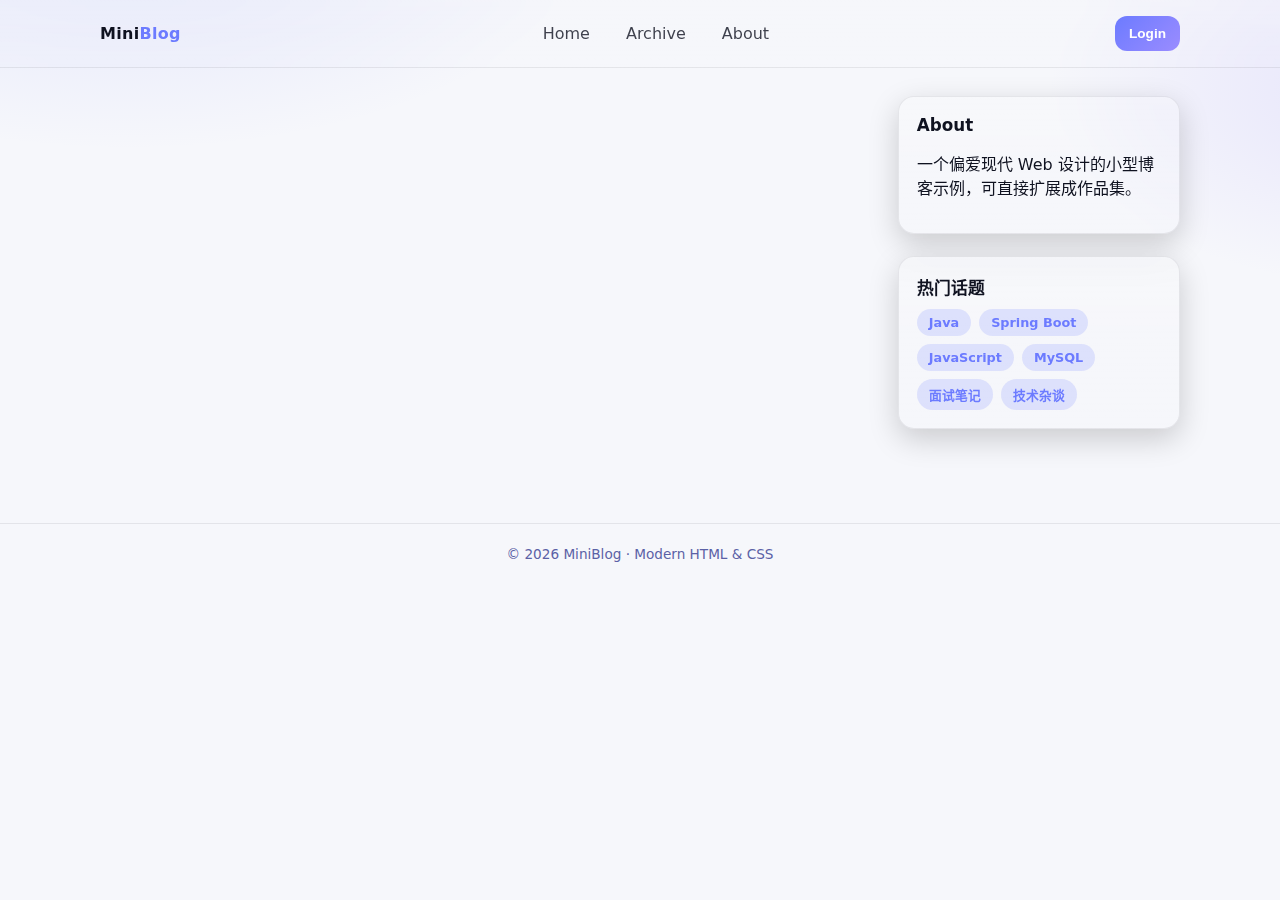
<file: frontend/html/index.html>
<!DOCTYPE html>
<html lang="zh-CN">
<head>
  <meta charset="UTF-8" />
  <meta name="viewport" content="width=device-width, initial-scale=1" />
  <title>Mini Blog · Modern</title>
  <link rel="stylesheet" href="../css/styles.css">
</head>
<body>
  <header>
    <div class="nav">
      <div class="brand">Mini<b>Blog</b></div>
      <nav class="nav-center">
      <a href="#">Home</a>
      <a href="#">Archive</a>
      <a href="#">About</a>
    </nav>
    <div class="nav-right">
        <button class="btn login-btn">Login</button>
        <button class="btn primary logined" id="addPostBtn">Add Post</button>
        <button class="btn secondary logined" id="logout">Logout</button>
        <button id="sidebarToggle" class="btn secondary mobile-toggle">☰</button>
    </div>
    </div>
  </header>

  <main class="container">
    <section id="postContainer">
      <!-- <article class="post glass">
        <div class="post-image">
         <img src="https://images.unsplash.com/photo-1517694712202-14dd9538aa97">
        </div>
        <h2>现代化 Mini Blog 设计</h2>
        <div class="meta">
          <span>2026-01-09</span>
          <span>· 爹</span>
        </div>
        <p>采用 Glassmorphism、自动深浅色、柔和动画和现代排版，让纯 HTML + CSS 也能很有质感。</p>
        <div class="actions">
          <a href="post.html" class="btn">阅读全文</a>
          <button class="btn secondary edit-btn" data-post-id="10">编辑</button>
        </div>
      </article>

      <article class="post glass">
        <h2>为什么要做现代化 UI</h2>
        <div class="meta">
          <span>2026-01-08</span>
          <span>· Design</span>
        </div>
        <p>现代 UI 强调留白、层次、动画与可读性，即使是小项目也能显得专业。</p>
        <div class="actions">
          <button class="btn">阅读全文</button>
        </div>
      </article> -->
    </section>

    <aside class="sidebar" id="sidebar">
      <div class="card glass">
        <h3>About</h3>
        <p>一个偏爱现代 Web 设计的小型博客示例，可直接扩展成作品集。</p>
      </div>

      <div class="card glass">
        <h3>热门话题</h3>
        <div class="tags">
            <span class="tag">Java</span>
            <span class="tag">Spring Boot</span>
            <span class="tag">JavaScript</span>
            <span class="tag">MySQL</span>
            <span class="tag">面试笔记</span>
            <span class="tag">技术杂谈</span>
        </div>
    </div>
    </aside>
  </main>

  <footer>
    © 2026 MiniBlog · Modern HTML & CSS
  </footer>
  <div id="loginModal" class="modal">
    <div class="modal-content glass">
      <span class="close-btn">&times;</span>
      <h2>Login</h2>
      <form id="authForm">
        <input type="email" name="email" placeholder="Email" required>
        <input type="password" name="password" placeholder="Password" required>
        <button class="btn" id="submitbtn" type="submit">Login</button>
      </form>
 
      <p style="margin-top:12px; font-size:0.9rem; color:var(--muted);">
        Don’t have an account yet? 
        <a href="register.html" style="color:var(--accent); font-weight:600;">Registre</a>
      </p>
    </div>
</div>

<div id="addPostModal" class="modal">
  <div class="modal-content glass">
    <span class="close-btn">&times;</span>
    <h2>Add Post</h2>

    <form id="addPostForm">
      <input type="text" name="title" placeholder="Title" required>
      <textarea name="content" placeholder="Content" rows="4" required></textarea>
      <input type="file" id="imageInput" name="images" accept="image/*" multiple>
      <div id="imagePreview" class="image-preview"></div>

      <button class="btn" id="submitbtn2" type="submit">Submit</button>
    </form>
  </div>
</div>


</body>
</html>
<script src="../js/jquery-3.7.1.min.js"></script>
<script src="../js/all.js"></script>
</file>
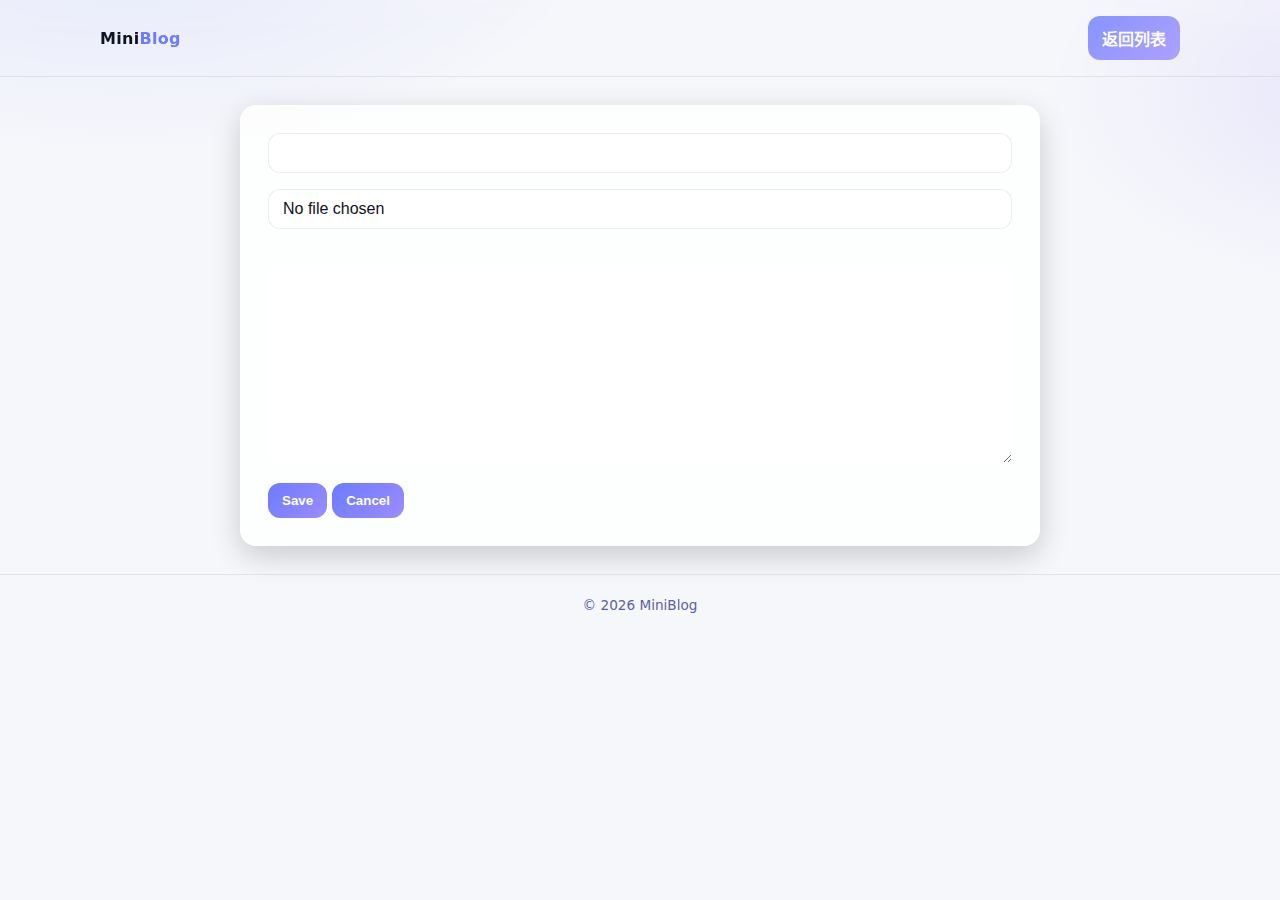
<file: frontend/html/edit.html>
<!DOCTYPE html>
<html lang="zh-CN">
<head>
<meta charset="UTF-8">
<meta name="viewport" content="width=device-width, initial-scale=1.0">
<title>编辑文章 - MiniBlog</title>
<link rel="stylesheet" href="../css/styles.css">
</head>

<body>
<header>
  <div class="nav">
    <div class="brand">Mini<b>Blog</b></div>
    <div class="nav-right">
      <a href="index.html" class="btn">返回列表</a>
    </div>
  </div>
</header>

<main>
  <div class="post-detail">

    <input id="title" type="text">

    <input type="file" id="imageInput" multiple accept="image/*">

    <div id="imagePreview"></div>

    <textarea id="content" style="width:100%; min-height:200px; border:none; outline:none; font-size:16px;"></textarea>

    <button id="saveBtn" class="btn">Save</button>
    <button type="button" onclick="window.location.href='index.html'" class="btn">Cancel</button>
  </div>
</main>

<footer>© 2026 MiniBlog</footer>

<script src="../js/jquery-3.7.1.min.js"></script>
<script>
$(function () {

  const postId = new URLSearchParams(location.search).get("id");
  if (!postId) return alert("缺少文章 ID");

  const token = localStorage.getItem("token");
  let oldImages = [];
  let newFiles = [];

  /* ===== 加载旧文章 ===== */
  $.ajax({
    url: `http://localhost:8080/api/posts/${postId}`,
    headers: { Authorization: "Bearer " + token },
    success(post) {
      $("#title").val(post.title);
      $("#content").val(post.content);

      if (post.images) {
        try {
          oldImages = JSON.parse(post.images);
          renderImages(oldImages);
        } catch (e) {
          console.error("解析图片列表失败", e);
        }
      }
    }
  });

  function renderImages(list) {
    const box = $("#imagePreview");
    box.empty();
    list.forEach(url => {
      box.append(`<img src="${url}">`);
    });
  }


    $("#saveBtn").click(async function () {

        const fd = new FormData();
        fd.append("title", $("#title").val());
        fd.append("content", $("#content").val());
       const newFiles = $("#imageInput")[0].files;

        if (newFiles && newFiles.length > 0) {
            for (let i = 0; i < newFiles.length; i++) {
                fd.append("images", newFiles[i]);
            }
        }

    
        $.ajax({
            url: `http://localhost:8080/api/posts/update/${postId}`, 
            type: "PUT",
            data: fd,
            processData: false,     
            contentType: false,     
            headers: {
            Authorization: "Bearer " + token
            },
            success() {
            alert("更新成功");
           // window.location.href = `index.html?id=${postId}`;
            },
            error(xhr) {
            alert("保存失败: " + xhr.responseText);
            }
    });

    });


    const imageInput = $('#imageInput');
    const previewDiv = $('#imagePreview');
    const MAX_IMAGES = 5;
    imageInput.on('change', function () {
        previewDiv.empty(); 
        let files = Array.from(this.files);
        if (files.length > MAX_IMAGES) {
            alert(`You can upload maximum ${MAX_IMAGES} images`);
            files = files.slice(0, MAX_IMAGES);
            const dataTransfer = new DataTransfer();
            files.forEach(file => dataTransfer.items.add(file));
            this.files = dataTransfer.files;
        }
        files.forEach(file => {
            const reader = new FileReader();
            reader.onload = function (e) {
                const img = $('<img>').attr('src', e.target.result);
                previewDiv.append(img);
            };
            reader.readAsDataURL(file);
        });
    });

});
</script>
</body>
</html>
</file>
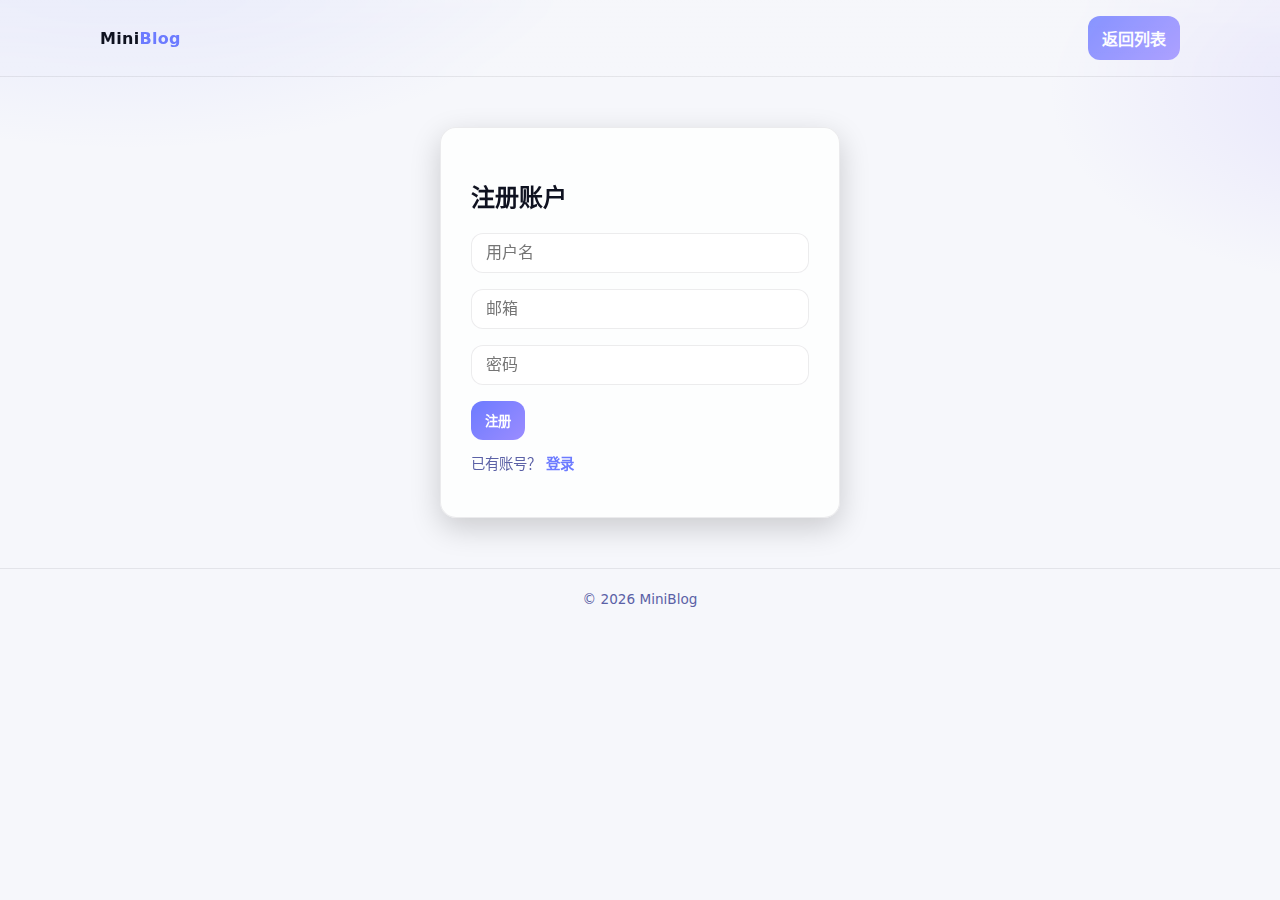
<file: frontend/html/register.html>
<!DOCTYPE html>
<html lang="zh-CN">
<head>
<meta charset="UTF-8">
<meta name="viewport" content="width=device-width, initial-scale=1.0">
<title>现代化 Mini Blog 设计</title>
<link rel="stylesheet" href="../css/styles.css">
</head>
<body>
<header>
  <div class="nav">
    <div class="brand">Mini<b>Blog</b></div>
    <div class="nav-right">
      <a href="index.html" class="btn">返回列表</a>
    </div>
  </div>
</header>

<main>
  <div class="post-detail glass" style="max-width:400px; margin:50px auto; padding:30px;">
    <h2>注册账户</h2>
    <form id="registerForm">
     <input type="text" name="name" placeholder="用户名" required>
<input type="email" name="email" placeholder="邮箱" required>
<input type="password" name="password" placeholder="密码" required>
      <button class="btn" type="submit">注册</button>
    </form>



    <!-- Login redirect -->
    <p style="margin-top:12px; font-size:0.9rem; color:var(--muted);">
      已有账号？ 
      <a href="index.html" style="color:var(--accent); font-weight:600;">登录</a>
    </p>
  </div>
</main>

<footer>© 2026 MiniBlog</footer>
</body>
</html>

<script src="../js/jquery-3.7.1.min.js"></script>
<script>
$(document).ready(function() {
  $("#registerForm").submit(function(e) {
    e.preventDefault(); // 阻止默认刷新

    const formData = new FormData(this); // 直接获取表单数据
    console.log()
    $.ajax({
      url: "http://localhost:8080/api/auth/register",
      type: "POST",
      data: formData,
      processData: false, 
      contentType: false, 
      success: function(res) {
        alert(res.message);
        window.location.href = "index.html"; // 成功跳转
      },
      error: function(xhr) {
        let errMsg = "注册失败";
        try {
          const err = JSON.parse(xhr.responseText);
          errMsg = err.message || errMsg;
        } catch(e) {}
        alert(errMsg);
      }
    });
  });
});
</script>
</file>
<file: frontend/css/styles.css>
/*default setting*/
:root {
      --radius: 16px;
      --blur: 14px;
      --shadow: 0 10px 30px rgba(0,0,0,.18);
      --accent: #6c7bff;
      --accent-2: #9b8cff;
}
@media (prefers-color-scheme: dark) {
    :root {
        --bg: #0b0e1a;
        --surface: rgba(255,255,255,.06);
        --border: rgba(255,255,255,.12);
        --text: #eef0ff;
        --muted: #aab0ff;
      }
}
@media (prefers-color-scheme: light) {
    :root {
        --bg: #f6f7fb;
        --surface: rgba(255,255,255,.8);
        --border: rgba(10,10,30,.08);
        --text: #0f1220;
        --muted: #5b61a6;
      }
}
* { 
    box-sizing: border-box; 
}

html, body {
    margin: 0;
    font-family: Inter, system-ui, -apple-system, Segoe UI, Roboto, 'PingFang SC', 'Microsoft YaHei', sans-serif;
    background: radial-gradient(1200px 600px at 10% -10%, rgba(108,123,255,.15), transparent 40%),
                radial-gradient(900px 500px at 110% 10%, rgba(155,140,255,.18), transparent 40%),
                var(--bg);
    color: var(--text);
    height: 100%;
}

a { 
    color: inherit; 
    text-decoration: none; 
}

/* ===== Header ===== */
header {
    position: sticky; top: 0; z-index: 20;
    backdrop-filter: blur(var(--blur));
    background: linear-gradient(180deg, rgba(255,255,255,.08), rgba(255,255,255,.02));
    border-bottom: 1px solid var(--border);
}
.brand { 
    font-weight: 800; 
    letter-spacing: .3px; 
}
.brand b { 
    color: var(--accent);
}
.nav {
    max-width: 1120px;
    margin: 0 auto;
    padding: 16px 20px;
    display: grid;
    grid-template-columns: auto 1fr auto;
    align-items: center;
}
.nav a { 
    opacity: .8;
    margin-left: 16px; 
}
.nav a:hover { 
    opacity: 1; 
}
.nav-center {
  display: flex;
  justify-content: center;
  gap: 20px;
}
.nav-center a {
  opacity: .8;
}
.nav-center a:hover {
  opacity: 1;
}
.nav-right {
  display: flex;
  justify-content: flex-end;
}
.login-btn {
  padding: 8px 14px;
  border-radius: 999px;
  font-size: .85rem;
}
/* ===== Layout ===== */
.container {
    max-width: 1120px; 
    margin: 28px auto 72px; 
    padding: 0 20px;
    display: grid; 
    grid-template-columns: 3fr 1.1fr; 
    gap: 28px;
}
.mobile-toggle {
    display: none;
    margin-left: 12px;
}
.sidebar { 
    position: sticky; 
    top: 96px; 
    height: fit-content; 
}
.glass {
    background: linear-gradient(180deg, rgba(255,255,255,.14), rgba(255,255,255,.04));
    border: 1px solid var(--border);
    border-radius: var(--radius);
    box-shadow: var(--shadow);
    backdrop-filter: blur(var(--blur));
}
/* ===== Post ===== */
.post { 
    padding: 22px; 
    margin-bottom: 22px; 
    transition: transform .25s ease, box-shadow .25s ease; 
}
.post:hover { 
    transform: translateY(-2px); 
    box-shadow: 0 18px 40px rgba(0,0,0,.22); 
}
.post h2 { 
    margin: 0 0 10px; 
    font-size: 1.5rem; 
}
.post-detail{
    max-width:800px;
    margin:28px auto;
    padding:28px;
    background:var(--surface);
    border-radius:var(--radius);
    box-shadow:var(--shadow);
}
.post-detail img{
    max-width:100%;
    border-radius:var(--radius);
    margin-bottom:16px;
}
.back-btn{
    margin-top:16px;
    display:inline-block;
}
.meta {
    display: flex; 
    gap: 10px; align-items: center;
    font-size: .85rem; color: var(--muted); margin-bottom: 12px;
}
.pill {
    padding: 4px 10px; border-radius: 999px;
    background: linear-gradient(135deg, rgba(108,123,255,.25), rgba(155,140,255,.25));
    color: #fff; font-weight: 600;
}
.post p {
    margin: 0 0 14px;
}
.post-image {
    margin: -22px -22px 18px;
    border-radius: 16px 16px 0 0;
    overflow: hidden;
}
.post-image img {
    width: 100%;
    height: 220px;
    object-fit: cover;
    display: block;
    transition: transform .4s ease;
}
.post:hover .post-image img {
    transform: scale(1.04);
}
.actions {
    display: flex; align-items: center; gap: 14px;
}
.btn {  
    padding: 10px 14px; 
    border-radius: 12px; font-weight: 600;
    background: linear-gradient(135deg, var(--accent), var(--accent-2));
    color: #fff; 
    border: none; 
    cursor: pointer;
}
.btn.secondary {
    background: transparent; 
    color: var(--accent);
}
.card { 
    padding: 18px; 
    margin-bottom: 22px; 
}
.card h3 { 
    margin: 0 0 10px; 
    font-size: 1.05rem; 
}
.tags { 
    display: flex; 
    flex-wrap: wrap; 
    gap: 8px; 
}
.tag {
    padding: 6px 12px; 
    border-radius: 999px; 
    font-size: .8rem; 
    font-weight: 600;
    background: rgba(108,123,255,.18); 
    color: var(--accent);
}
.modal {
  display: none; /* 默认隐藏 */
  position: fixed;
  top: 0; left: 0;
  width: 100%; height: 100%;
  background: rgba(0,0,0,.35);
  backdrop-filter: blur(4px);
  justify-content: center;
  align-items: center;
  z-index: 50;
}
.modal.show {
  display: flex;

}
.modal-content {
  width: 320px;
  padding: 30px 20px;
  text-align: center;
  border-radius: var(--radius);
  box-shadow: var(--shadow);
  transform: translateY(-50px) scale(0.95);
  animation: modalEnter 0.4s cubic-bezier(0.25, 1.5, 0.5, 1) forwards;
}
.modal:not(.show) .modal-content {
  animation: none;
}
.modal-content h2 {
  margin-bottom: 20px;
}

input[type="file"]::-webkit-file-upload-button {
    display: none;
}

input[type="file"]::file-selector-button {
    display: none;
}
#imagePreview {
    display: flex; 
    flex-wrap: wrap;  
    gap: 8px;        
    margin-top: 8px;
    margin-bottom: 10px;
    max-height: 200px; 
    overflow-y: auto;
}
#imagePreview img {
    width: 60px;  
    height: 60px;
    object-fit: cover;  
    border-radius: 6px; 
    border: 1px solid var(--border); 
}
input,textarea  {
  width: 100%;
  padding: 10px 14px;
  margin-bottom: 16px;
  border-radius: 12px;
  border: 1px solid var(--border);
  background: var(--surface);
  color: var(--text);
  font-size: 1rem;
  transition: transform 0.2s ease, border-color 0.2s ease;
}
input:focus, textarea:focus {
  outline: none;
  border-color: var(--accent);
  transform: scale(1.02);
}
.modal-content .btn {
  width: 100%;
  margin-top: 8px;
  transition: transform 0.2s ease, box-shadow 0.2s ease;
}
.modal-content .btn:hover {
  transform: translateY(-2px);
  box-shadow: 0 8px 20px rgba(0,0,0,.25);
}
.close-btn {
  position: absolute;
  top: 8px;
  right: 12px;
  font-size: 1.5rem;
  cursor: pointer;
  color: var(--muted);
  transition: color 0.2s ease;
}

.close-btn:hover {
  color: var(--accent);
}
.google-login {
  display: flex;
  align-items: center;
  justify-content: center;
  background: #fff;
  color: #444;
  border: 1px solid #ddd;
  font-weight: 600;
  margin-top: 12px;
  padding: 10px 14px;
  border-radius: 12px;
  cursor: pointer;
  transition: transform 0.2s ease, box-shadow 0.2s ease;
}
.google-login:hover {
  transform: translateY(-2px);
  box-shadow: 0 8px 20px rgba(0,0,0,.2);
}
footer {
    border-top: 1px solid var(--border);
    padding: 22px; 
    text-align: center; 
    color: var(--muted); 
    font-size: .85rem;
}

/* ANIMATION */
@keyframes modalEnter {
  0% {
    opacity: 0;
    transform: translateY(-40px) scale(0.97);
  }
  40% {
    opacity: 1;
    transform: translateY(8px) scale(1.02);
  }
  60% {
    transform: translateY(-4px) scale(0.99);
  }
  80% {
    transform: translateY(2px) scale(1.01);
  }
  100% {
    transform: translateY(0) scale(1);
  }
}

/* MOBILE VIEW*/
@media (max-width: 900px) {
    .container { 
        grid-template-columns: 1fr; 
    }
    .mobile-toggle {
        display: inline-flex;
        align-items: center;
        justify-content: center;
        padding: 8px 12px;
        font-size: 1.1rem;
    }
    .nav-center {
        display: none;
    }
                /* sidebar 默认隐藏 */
    .sidebar {
            position: fixed;
            top: 0;
            right: 0;
            height: 100%;
            width: 280px;
            background: var(--bg);
            padding: 20px;
            transform: translateX(100%);
            box-shadow: -8px 0 30px rgba(0,0,0,.2);
            z-index: 30;
            transition: transform .3s ease;
    }

    .sidebar.open {
            transform: translateX(0);
    }
}
</file>
